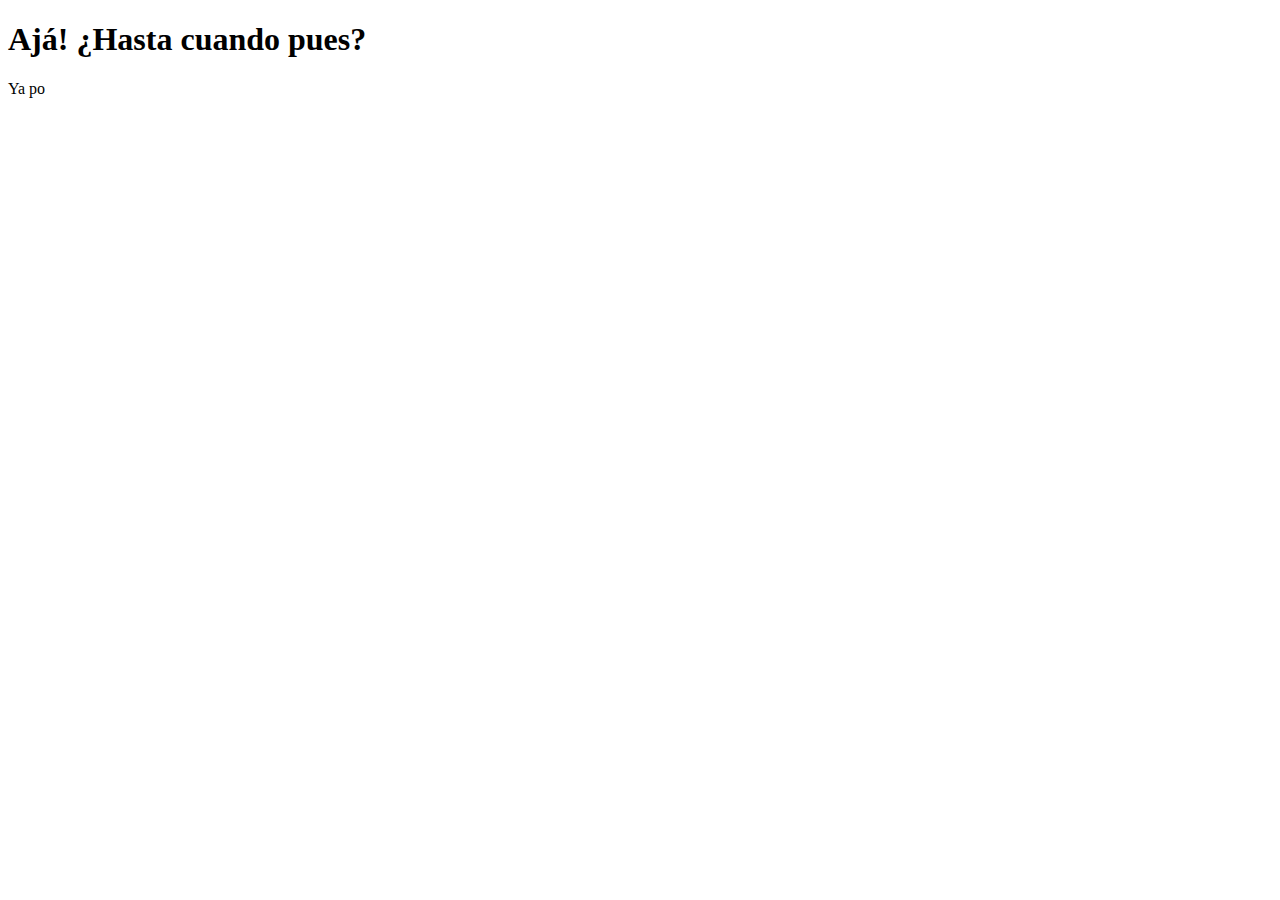
<file: index.html>
<!DOCTYPE html>
<html lang="en">
<head>
  <meta charset="UTF-8">
  <meta name="viewport" content="width=device-width, initial-scale=1.0">
  <meta http-equiv="X-UA-Compatible" content="ie=edge">
  <title>Document</title>
</head>
<body>

  <h1> Ajá! ¿Hasta cuando pues?</h1>


  <p> Ya po </p>
</body>
</html>
</file>
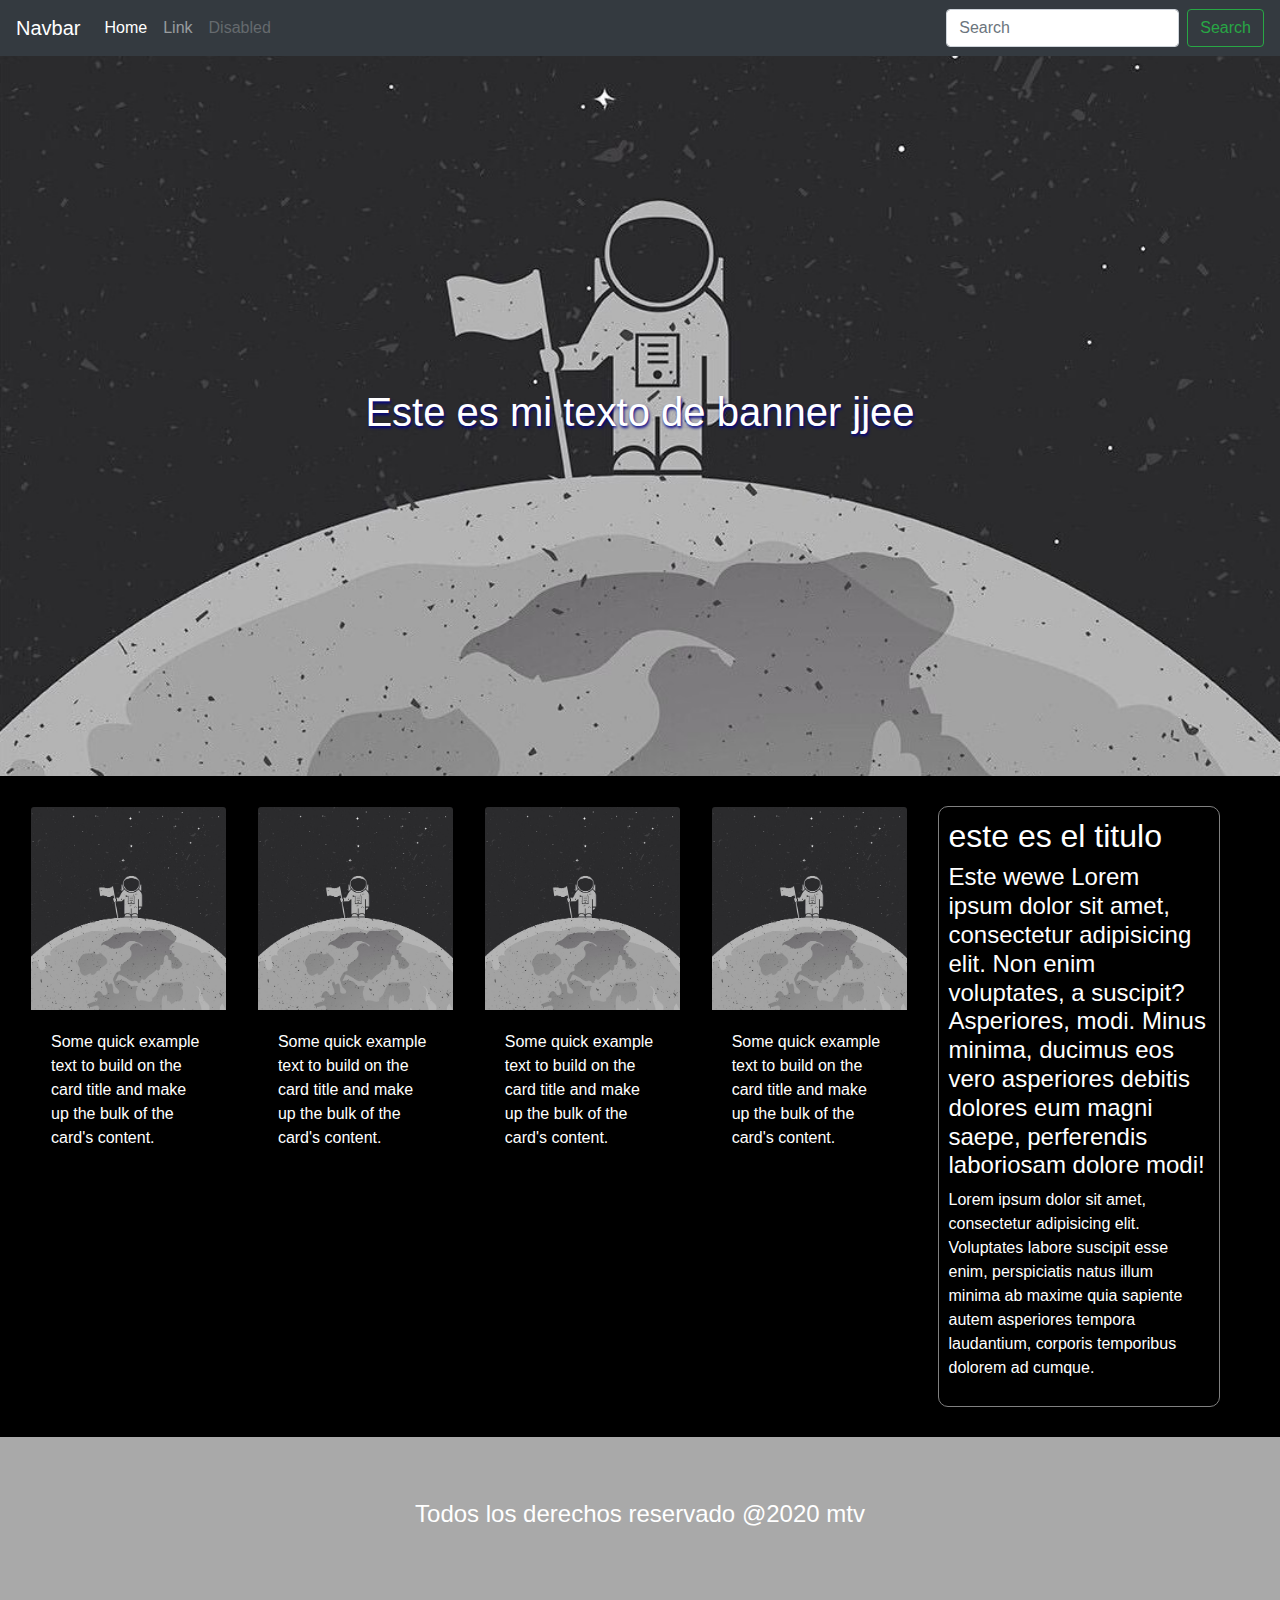
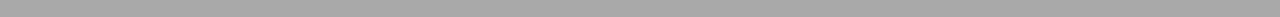
<file: paginaAlt/index.html>
<!DOCTYPE html>
<html lang="en">
<head>
  <meta charset="UTF-8">
  <meta name="viewport" content="width=device-width, initial-scale=1.0">
  <meta http-equiv="X-UA-Compatible" content="ie=edge">
  <title>Document</title>
  <link rel="stylesheet" href="https://stackpath.bootstrapcdn.com/bootstrap/4.4.1/css/bootstrap.min.css" integrity="sha384-Vkoo8x4CGsO3+Hhxv8T/Q5PaXtkKtu6ug5TOeNV6gBiFeWPGFN9MuhOf23Q9Ifjh" crossorigin="anonymous">
  <link rel="stylesheet" href="estilos.css">
</head>
<body>

  <nav class="navbar navbar-expand-lg navbar-dark bg-dark">
    <button class="navbar-toggler" type="button" data-toggle="collapse" data-target="#navbarTogglerDemo03" aria-controls="navbarTogglerDemo03" aria-expanded="false" aria-label="Toggle navigation">
      <span class="navbar-toggler-icon"></span>
    </button>
    <a class="navbar-brand" href="#">Navbar</a>

    <div class="collapse navbar-collapse" id="navbarTogglerDemo03">
      <ul class="navbar-nav mr-auto mt-2 mt-lg-0">
        <li class="nav-item active">
          <a class="nav-link" href="#">Home <span class="sr-only">(current)</span></a>
        </li>
        <li class="nav-item">
          <a class="nav-link" href="#">Link</a>
        </li>
        <li class="nav-item">
          <a class="nav-link disabled" href="#" tabindex="-1" aria-disabled="true">Disabled</a>
        </li>
      </ul>
      <form class="form-inline my-2 my-lg-0">
        <input class="form-control mr-sm-2" type="search" placeholder="Search" aria-label="Search">
        <button class="btn btn-outline-success my-2 my-sm-0" type="submit">Search</button>
      </form>
    </div>
  </nav>

  <div id="banner">
    <h1>Este es mi texto de banner jjee</h1>
  </div>

  <section id="contenido">
    <div class="row">
      <div class="col-9 row">
        <div class="card col-12 col-sm-6 col-md-6 col-lg-3" style="width: 18rem;">
          <img src="banner.jpg" class="card-img-top" alt="...">
          <div class="card-body">
            <p class="card-text">Some quick example text to build on the card title and make up the bulk of the card's content.</p>
          </div>
        </div>
        <div class="card col-12 col-sm-6 col-md-6 col-lg-3" style="width: 18rem;">
          <img src="banner.jpg" class="card-img-top" alt="...">
          <div class="card-body">
            <p class="card-text">Some quick example text to build on the card title and make up the bulk of the card's content.</p>
          </div>
        </div>
        <div class="card col-12 col-sm-6 col-md-6 col-lg-3" style="width: 18rem;">
          <img src="banner.jpg" class="card-img-top" alt="...">
          <div class="card-body">
            <p class="card-text">Some quick example text to build on the card title and make up the bulk of the card's content.</p>
          </div>
        </div>
        <div class="card col-12 col-sm-6 col-md-6 col-lg-3" style="width: 18rem;">
          <img src="banner.jpg" class="card-img-top" alt="...">
          <div class="card-body">
            <p class="card-text">Some quick example text to build on the card title and make up the bulk of the card's content.</p>
          </div>
        </div>
      </div>
      <div class="col-3">
        <aside class="">
            <h2>este es el titulo</h2>
            <h4>Este wewe Lorem ipsum dolor sit amet, consectetur adipisicing elit. Non enim voluptates, a suscipit? Asperiores, modi. Minus minima, ducimus eos vero asperiores debitis dolores eum magni saepe, perferendis laboriosam dolore modi!</h4>
            <p>Lorem ipsum dolor sit amet, consectetur adipisicing elit. Voluptates labore suscipit esse enim, perspiciatis natus illum minima ab maxime quia sapiente autem asperiores tempora laudantium, corporis temporibus dolorem ad cumque.</p>
        </aside>
      </div>
    </div>
  </section>

  <footer>
    <h4>Todos los derechos reservado @2020 mtv</h4>
  </footer>

  <script src="https://code.jquery.com/jquery-3.4.1.slim.min.js" integrity="sha384-J6qa4849blE2+poT4WnyKhv5vZF5SrPo0iEjwBvKU7imGFAV0wwj1yYfoRSJoZ+n" crossorigin="anonymous"></script>
  <script src="https://cdn.jsdelivr.net/npm/popper.js@1.16.0/dist/umd/popper.min.js" integrity="sha384-Q6E9RHvbIyZFJoft+2mJbHaEWldlvI9IOYy5n3zV9zzTtmI3UksdQRVvoxMfooAo" crossorigin="anonymous"></script>
  <script src="https://stackpath.bootstrapcdn.com/bootstrap/4.4.1/js/bootstrap.min.js" integrity="sha384-wfSDF2E50Y2D1uUdj0O3uMBJnjuUD4Ih7YwaYd1iqfktj0Uod8GCExl3Og8ifwB6" crossorigin="anonymous"></script>

</body>
</html>
</file>
<file: paginaAlt/estilos.css>
*{
  padding: 0;
  margin: 0;
}

html{
  box-sizing: border-box;
  overflow-x: hidden;
}

body{
  background: black;
  color: white;
}

#banner{
  width: 100vw;
  height: 80vh;
  padding: 20px;
  display: flex;
  justify-content: center;
  align-items: center;
  background-image: url(banner.jpg);
  background-position: center;
  background-size: cover;
}

#banner h1{ text-shadow: 1px 2px 3px darkblue}

.card{background: black;}

#contenido{
  padding: 30px;
  box-sizing: border-box;
}

aside{
  border: solid 1px gray;
  border-radius: 10px;
  padding: 10px;
}

footer{
  width: 100vw;
  height: 20vh;
  background: darkgray;
  padding: 10px;
  position: relative;
}

footer h4{
  display: inline-block;
  position: absolute;
  width: 40%;
  height: 6vh;
  right: 0px;
  top:0px;
  bottom: 0px;
  left: 0px;
  margin: auto;
  text-align: center;
}
</file>
